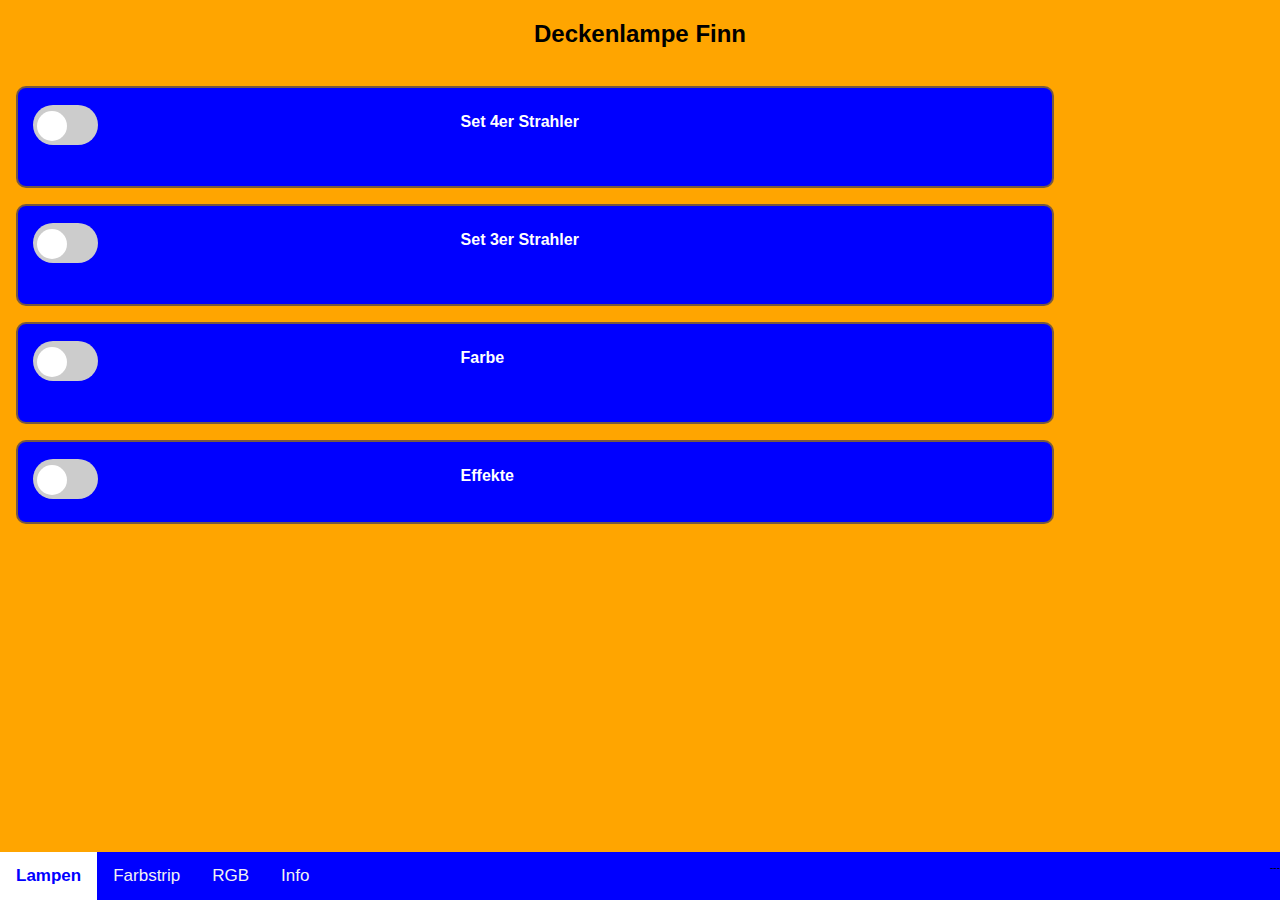
<file: src/data/index.html>
<!DOCTYPE html>
<html lang="en">
  <head>
    <meta charset="UTF-8" />
    <title>Deckenlampe</title>
    <meta
      name="viewport"
      content="width=device-width, initial-scale=1.0, user-scalable=no"
    />
    <link rel="stylesheet" href="style.css" />
    <script src="lightSwitch.js"></script>
  </head>
  <body>
    <!-- <body onload="requestSetting()"> -->
    <h2 align="center">Deckenlampe Finn</h2>

    <main>
      <article>
        <div>
          <!-- 
<p id='LED_status'>LED is off</p>
      <button id='BTN_LED'class="button">Turn on the LED</button>
        --></div>
        <!--<p>Recieved data = <span id="rd">---</span></p>-->
        <br />
        <div class="ta5">
          <div class="Block_1">
            <label class="switch">
              <input type="checkbox" oninput="turnLight(1)" id="Switch1" />
              <span class="slider round"></span>
            </label>
          </div>
          <div class="Block_2">
            <p>Set 4er Strahler</p>
          </div>
          <br /><br />
        </div>

        <div class="ta5">
          <div class="Block_1">
            <label class="switch">
              <input type="checkbox" oninput="turnLight(2)" id="Switch2" />
              <span class="slider round"></span>
            </label>
          </div>
          <div class="Block_2">
            <p>Set 3er Strahler</p>
          </div>
          <br /><br />
        </div>
        <div class="ta5">
          <div class="Block_1">
            <label class="switch">
              <input type="checkbox" oninput="turnLight(3)" id="Switch3" />
              <span class="slider round"></span>
            </label>
          </div>
          <div class="Block_2">
            <p>Farbe</p>
          </div>
          <br /><br />
        </div>
        <div class="ta5">
          <div class="Block_1">
            <label class="switch">
              <input type="checkbox" oninput="turnLight(4)" id="Switch4" />
              <span class="slider round"></span>
            </label>
          </div>
          <div class="Block_2">
            <p>Effekte</p>
          </div>
        </div>
      </article>
    </main>

    <article></article>
    <navbar>
      <div class="navbar">
        <a href="./index.html" class="active">Lampen</a>
        <a href="./WS2812B.html">Farbstrip</a>

        <a href="./RGB.html">RGB</a>
<a href="./info.html">Info</a>
        <p style="font-size: 10px;text-align: right;"><span  id="rd">---</span></p>
      </div>
    </navbar>
  </body>
</html>
</file>
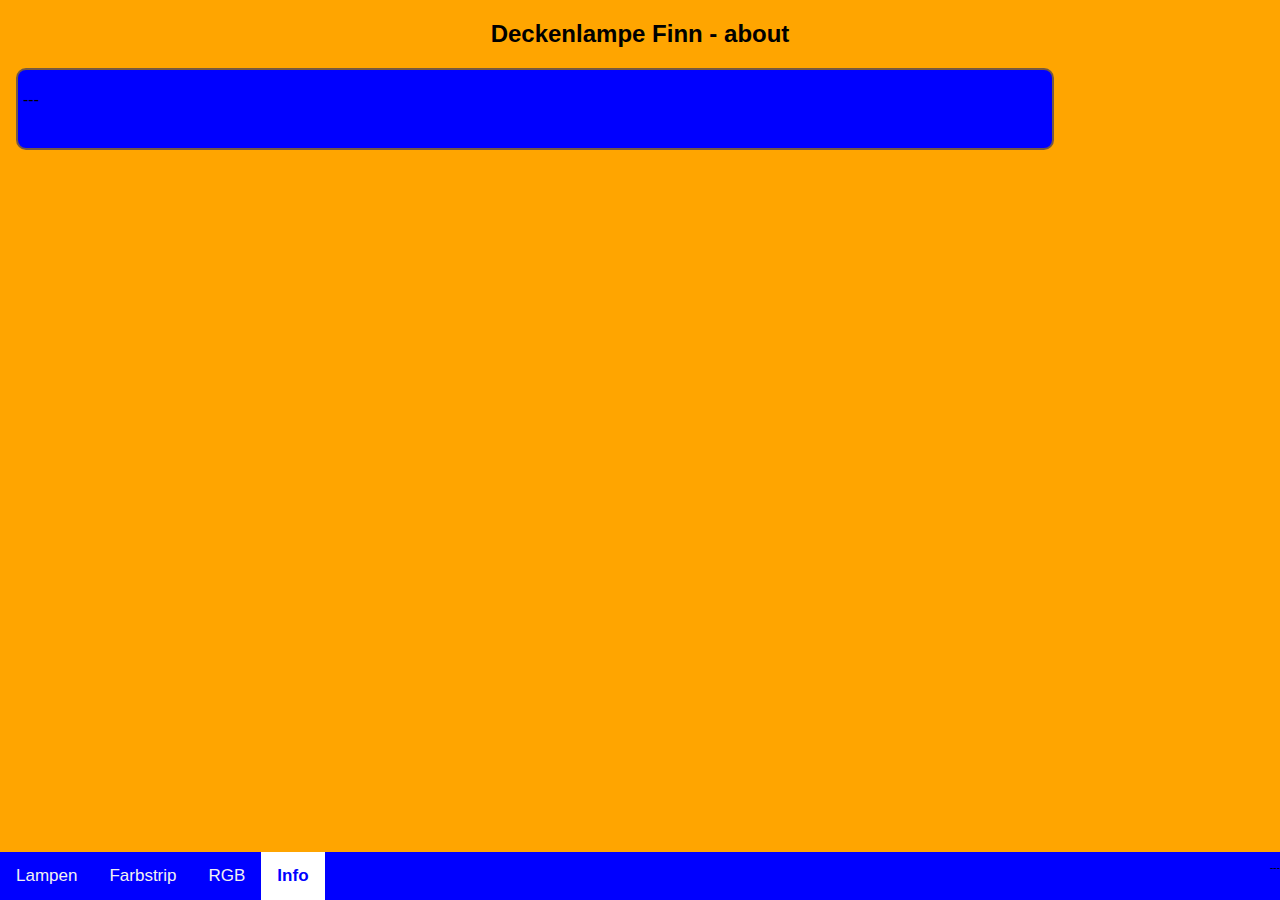
<file: src/data/info.html>
<!DOCTYPE html>
<html lang="en">
  <head>
    <meta charset="UTF-8" />
    <title>Info</title>
    <meta
      name="viewport"
      content="width=device-width, initial-scale=1.0, user-scalable=no"
    />
    <link rel="stylesheet" href="style.css" />
    <script src="info.js"></script>
  </head>
  <body>
    <!-- <body onload="requestSetting()"> -->
    <h2 align="center">Deckenlampe Finn - about</h2>

    <main>
      <article>
        <div class="ta5">

        
        <p><span id="infoData">---</span></p>
        <br />
        </div>
        
      </article>
    </main>

    <article></article>
    <navbar>
      <div class="navbar">
        <a href="./index.html">Lampen</a>
        <a href="./WS2812B.html">Farbstrip</a>
        <a href="./RGB.html">RGB</a>
        <a href="./info.html" class="active">Info</a>
        <p style="font-size: 10px;text-align: right;">
          <span id="rd">---</span>
        </p>
      </div>
    </navbar>
  </body>
</html>
</file>
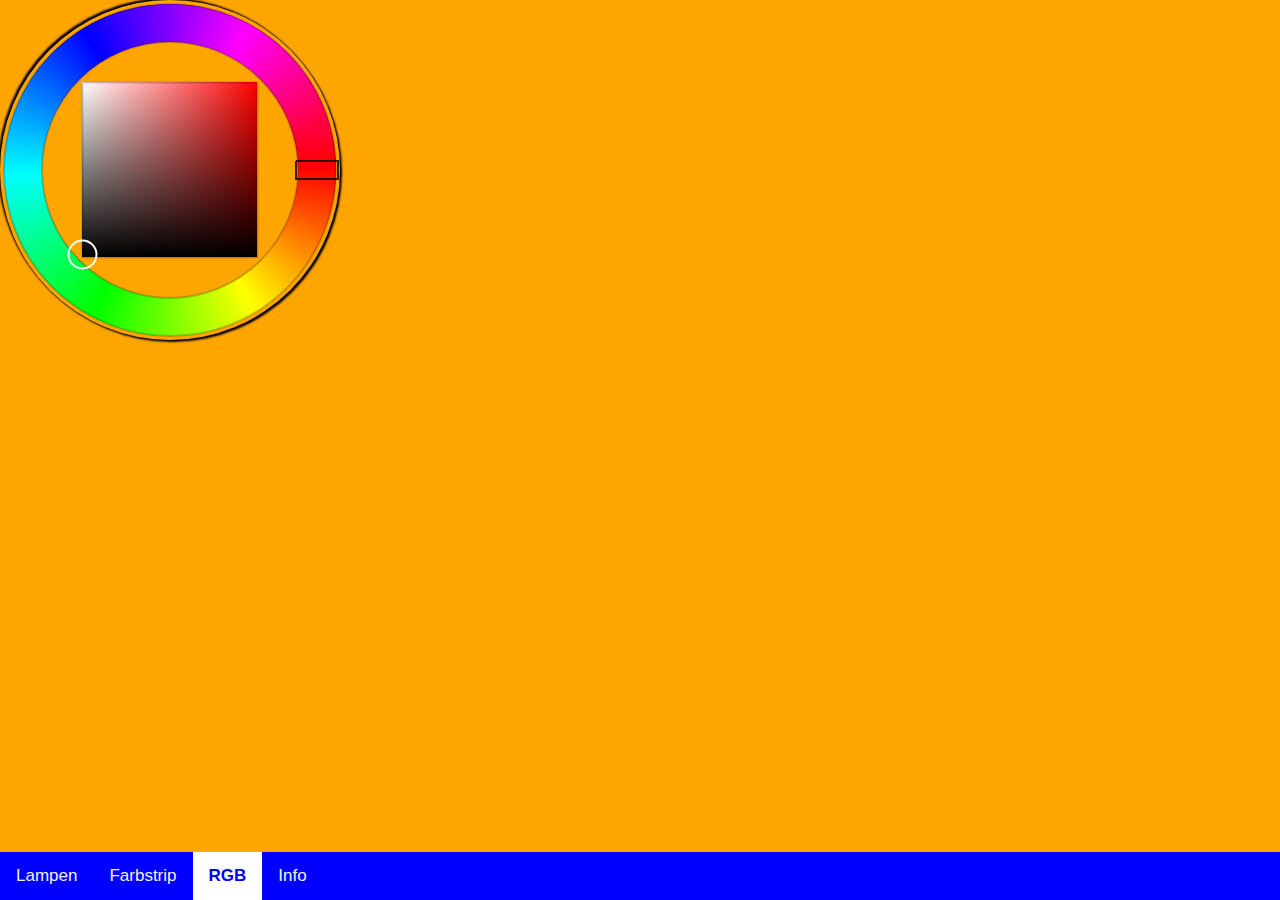
<file: src/data/RGB.html>
<!DOCTYPE html>
<html>
  <head>
    <meta charset="UTF-8" />
    <title>Farbe</title>
    <meta
      name="viewport"
      content="width=device-width, initial-scale=1.0, user-scalable=no"
    />
    <link rel="stylesheet" href="style.css" />
    <script src="html5kellycolorpicker.min.js"></script>
  </head>
  <body>
    <main>
      <article>
        <script src="html5kellycolorpicker.min.js"></script>
        <canvas id="picker"></canvas><br />
        <!--<input id="color" value="#fff" type="text" />-->

        <script src="colorpicker.js"></script>
      </article>
    </main>

    <article></article>
    <navbar>
      <div class="navbar">
        <a href="./index.html">Lampen</a>
        <a href="./WS2812B.html">Farbstrip</a>

        <a href="./RGB.html" class="active">RGB</a>
        <a href="./info.html">Info</a>
      </div>
    </navbar>
  </body>
</html>
</file>
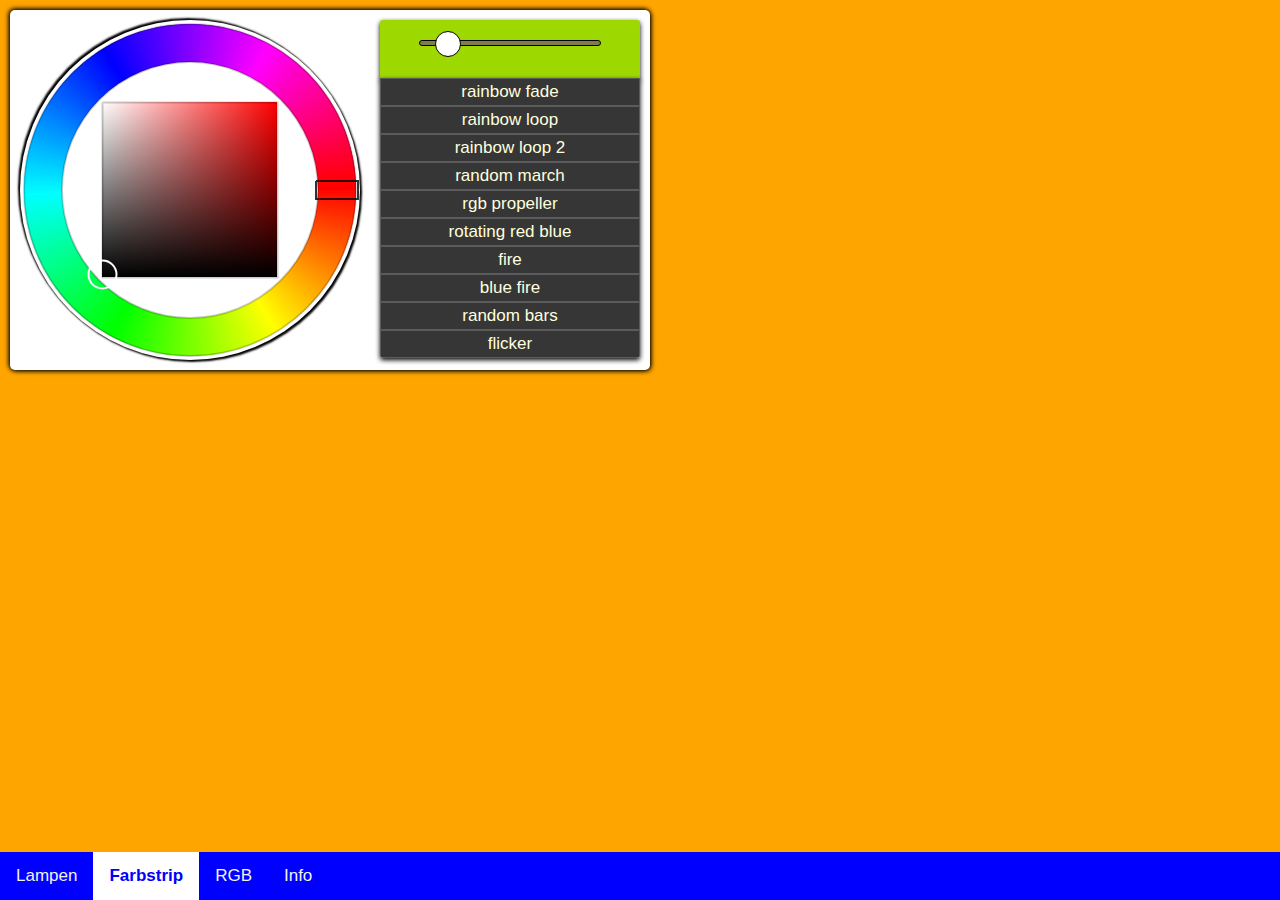
<file: src/data/WS2812B.html>
<!DOCTYPE html>
<html lang="en">
<head>
	<meta charset="UTF-8">
	<title>Effekte</title>
	<meta name="viewport" content="width=device-width, initial-scale=1.0, user-scalable=no">
	<link rel="stylesheet" href="style.css">
	<script src="html5kellycolorpicker.min.js"></script>
</head>
<body>
  
    <main>
      <article>
  <div id="container">
    <canvas id="picker"></canvas>
    <div id="shower" class="">
      <svg viewBox="0 0 10 10" id="arrow" width="80">
        <path d="M 0.7,5 L 6,10 L 7,9.4 L 3,5 L 6,1 L 5,0 Z"/>
      </svg>
      <div id="showedBlock">
        <div id="rangeBlock">
          <input type="range" id="range" step="1" value="25" min="0" max="255">
          <p id="rangeValue"></p>
        </div>
        <p id="currentEffect"></p>
        <div id="submenu">
          <span name="1">rainbow fade</span>
          <span name="2">rainbow loop</span>
          <span name="3">rainbow loop 2</span>
          <span name="4">random march</span>
          <span name="5">rgb propeller</span>
          <span name="6">rotating red blue</span>
          <span name="7">fire</span>
          <span name="8">blue fire</span>
          <span name="9">random bars</span>
          <span name="10">flicker</span>
          <span name="11">random color</span>
          <span name="12">sparkle</span>
          <span name="13">color bounce</span>
          <span name="14">color bounce fade</span>
          <span name="15">blue red bounce</span>
          <span name="16">rainbow vertical</span>
          <span name="17">matrix</span>
          <span name="18">rwb march</span>
          <span name="19">flame</span>
          <span name="20">theater chase</span>
          <span name="21">strobe</span>
          <span name="22">police blinker</span>
          <span name="23">kitt</span>
          <span name="24">rule</span>
          <span name="25">fade vertical</span>
          <span name="26">fade to center</span>
          <span name="27">runner chameleon</span>
          <span name="28">blende</span>
          <span name="29">blende 2</span>
        </div>
      </div>
    </div>
  </div>
	<script src="colorpicker.js"></script>
	<script src="effects.js"></script>
      </article>
    </main>

    <article></article>
    <navbar>
      <div class="navbar">
        <a href="./index.html">Lampen</a>
        <a href="./WS2812B.html" class="active">Farbstrip</a>

        <a href="./RGB.html">RGB</a>
        <a href="./info.html">Info</a>
      </div>
    </navbar>
  </body>
</html>
</file>
<file: src/data/style.css>
body {
  margin: 0;
  padding: 0;
  background: orange;
}

p,
h1,
h2 {
  font-family: Arial, Helvetica, sans-serif;
}

#picker {
  border-radius: 50%;
  box-shadow: 2px 2px 2px black, -2px -2px 2px black;
}

#shower {
  background: #9dd900;
}

#submenu {
  background: #5b5b5b;
}

#submenu span {
  background: rgba(0, 0, 0, 0.4);
  text-align: center;
  color: #feffde;
  font-family: Arial;
}

@media only screen and (min-width: 600px) {
  /*for PC*/
  body {
    min-width: 600px;
  }

  #container {
    background: white;
    box-shadow: 1px 1px 5px black, -1px -1px 5px black;
    border-radius: 5px;
    display: inline-flex;
    flex-direction: row;
    margin: 10px;
    padding: 10px;
  }

  #shower {
    width: 260px;
    margin: 0 0 0 20px;
    height: 60px;
    box-shadow: 0px 2px 5px black;
    border-top-left-radius: 3px;
    border-top-right-radius: 3px;
  }

  #submenu {
    display: flex;
    flex-direction: column;
    width: 100%;
    position: relative;
    left: 0;
    z-index: 5;
    transition: 0.4s;
    overflow: auto;
    height: 280px;
    box-shadow: 0px 2px 5px black;
    border-bottom-left-radius: 3px;
    border-bottom-right-radius: 3px;
  }

  #submenu span {
    margin: 1px;
    padding: 3px;
    font-size: 17px;
    cursor: pointer;
  }

  /*--------range---------*/

  #rangeBlock {
    width: 70%;
    margin-left: 15%;
  }

  #range {
    margin-top: 20px;
    width: 100%;
    margin-left: 0;
    -webkit-appearance: none;
    background: transparent;
    color: transparent;
  }

  #range:focus {
    outline: none;
  }

  #range:hover + #rangeValue {
    opacity: 1;
  }

  #range::-webkit-slider-thumb {
    -webkit-appearance: none;
    border: 1px solid #000000;
    height: 26px;
    width: 26px;
    border-radius: 50%;
    background: #ffffff;
    cursor: pointer;
    margin-top: -10px;
  }

  input[type="range"]::-moz-range-thumb {
    border: 1px solid #000000;
    height: 26px;
    width: 26px;
    border-radius: 50%;
    background: #ffffff;
    cursor: pointer;
    margin-top: -10px;
  }

  #range::-webkit-slider-runnable-track {
    height: 6px;
    cursor: pointer;
    background: #817d4b;
    border-radius: 4px;
    border: 1px solid #010101;
  }

  input[type="range"]::-moz-range-track {
    height: 6px;
    cursor: pointer;
    background: #817d4b;
    border-radius: 4px;
    border: 1px solid #010101;
  }

  #rangeValue {
    height: 20px;
    width: 28px;
    color: white;
    margin-top: -50px;
    background: #4b4b4b;
    position: absolute;
    text-align: center;
    line-height: 28px;
    opacity: 0;
  }

  #rangeValue:after {
    content: "";
    position: absolute;
    left: 0;
    top: 20px;
    border-top: 10px solid #4b4b4b;
    border-left: 14px solid transparent;
    border-right: 14px solid transparent;
  }

  #currentEffect {
    text-align: center;
    margin: 0 0 -2px 0;
    height: 30px;
    line-height: 30px;
    font-size: 20px;
    font-family: Verdana;
  }

  #arrow {
    display: none;
  }
}

@media only screen and (max-width: 600px) {
  /*for mobile*/
  body {
    overflow-y: hidden;
  }

  #container {
    display: flex;
    flex-direction: column;
    /*важно для телефона т.к. при скролле наблюдаеться заторможение*/
  }

  #picker {
    width: 96%;
    margin: 2%;
  }

  #shower {
    width: 100%;
    position: fixed;
    left: 0;
    bottom: 0;
    height: 60px;
    box-shadow: 1px 1px 3px 2px black;
  }

  #showedBlock {
    display: none;
  }

  #submenu {
    position: absolute;
    display: flex;
    flex-direction: column;
    width: 100%;
    top: 100px;
    left: 0;
    overflow: auto;
    box-shadow: inset 0 15px 10px -10px #a4ff69;
  }

  #submenu span {
    margin: 1px 0 1px 0;
    padding: 5px;
    font-size: 20px;
  }

  /*--------range---------*/

  #rangeBlock {
    width: 100%;
    margin-top: 60px;
    background: #9dd900;
    height: 40px;
  }

  #range {
    margin-top: 18px;
    margin-bottom: 15px;
    width: 90%;
    position: relative;
    left: 5%;
    -webkit-appearance: none;
    background: transparent;
    color: transparent;
  }

  #range:focus {
    outline: none;
  }

  #range::-webkit-slider-thumb {
    -webkit-appearance: none;
    border: 1px solid #000000;
    height: 36px;
    width: 36px;
    border-radius: 50%;
    background: #ffffff;
    cursor: pointer;
    margin-top: -15px;
  }

  #range::-moz-range-thumb {
    border: 1px solid #000000;
    height: 36px;
    width: 36px;
    border-radius: 50%;
    background: #ffffff;
    cursor: pointer;
    margin-top: -14px;
  }

  #range::-webkit-slider-runnable-track {
    height: 8px;
    margin-top: -4px;
    cursor: pointer;
    background: #817d4b;
    border-radius: 4px;
    border: 1px solid #010101;
  }

  #range::-moz-range-track {
    height: 8px;
    margin-top: -4px;
    cursor: pointer;
    background: #817d4b;
    border-radius: 4px;
    border: 1px solid #010101;
  }

  #rangeValue {
    height: 26px;
    width: 38px;
    color: white;
    margin-top: -78px;
    background: #4b4b4b;
    position: absolute;
    text-align: center;
    line-height: 26px;
    z-index: 20;
    opacity: 0;
    left: 5%;
  }

  #rangeValue:after {
    content: "";
    position: absolute;
    left: 0;
    top: 26px;
    border-top: 15px solid #4b4b4b;
    border-left: 19px solid transparent;
    border-right: 19px solid transparent;
  }

  #arrow {
    fill: #817d4b;
    stroke: black;
    stroke-width: 0.2;
    position: absolute;
    bottom: 0px;
    transform: rotate(270deg);
  }
}

@-moz-document url-prefix() {
  #range {
    margin-top: 10px;
    left: 2.4%;
  }
}

/* 
* 
* 
* 
https://www.w3schools.com/howto/howto_css_switch.asp
*/

/* The switch - the box around the slider */
.switch {
  position: relative;
  display: inline-block;
  width: 65px;
  height: 40px;
  bottom: 0.5em;

  
}

/* Hide default HTML checkbox */
.switch input {
  opacity: 0;
  width: 0;
  height: 0;
}

/* The slider */
.slider {
  position: absolute;
  cursor: pointer;
  top: 0;
  left: 0;
  right: 0;
  bottom: 0;
  background-color: #ccc;
  -webkit-transition: 0.4s;
  transition: 0.4s;
}

.slider:before { /* Punkt */
  position: absolute;
  content: "";
  height: 30px;
  width: 30px;
  left: 4px;
  bottom: 4px;
  background-color: white;
  -webkit-transition: 0.4s;
  transition: 0.4s;
}

input:checked + .slider {
  background-color: orange;
}

input:focus + .slider {
  box-shadow: 0 0 1px #2196F3;
}

input:checked + .slider:before {
  -webkit-transform: translateX(26px);
  -ms-transform: translateX(26px);
  transform: translateX(26px);
}

/* Rounded sliders */
.slider.round {
  border-radius: 30px;
}

.slider.round:before {
  border-radius: 50%;
}

/*  */

.navbar {
  overflow: hidden;
  background-color: blue;
  position: fixed;
  bottom: 0;
  width: 100%;
  font-family: Arial, Helvetica, sans-serif;
  
}

.navbar a {
  float: left;
  display: block;
color: #f2f2f2;
  text-align: center;
  padding: 14px 16px;
  text-decoration: none;
  font-size: 17px;
  
}

.navbar a:hover {
  background: #f1f1f1;
  color: black;
}

aside {
  float: right;
  width: 12em;
}

.navbar a.active {
  background-color: white;
  color: blue;font-weight: bold;
}

.Block_1 {
  padding: 10px;
  //background-color: #BCC6CC;
  width: 40%;
  display: inline-block;
}
.Block_2 {
  padding: 4px;
  //background-color: #E5E4E2;
  display: inline-block;
  width: 40%;
  color: white;
  font-weight: bold;
}
/* Rounded Corners */
.ta5 {
	border: 2px solid #765942;
	border-radius: 10px;
	/*height: 60px;*/
	 width: 80%;
  background-color: blue;
  padding: 5px;
  margin-bottom: 1em;
  margin-left: 1em;
}
</file>
